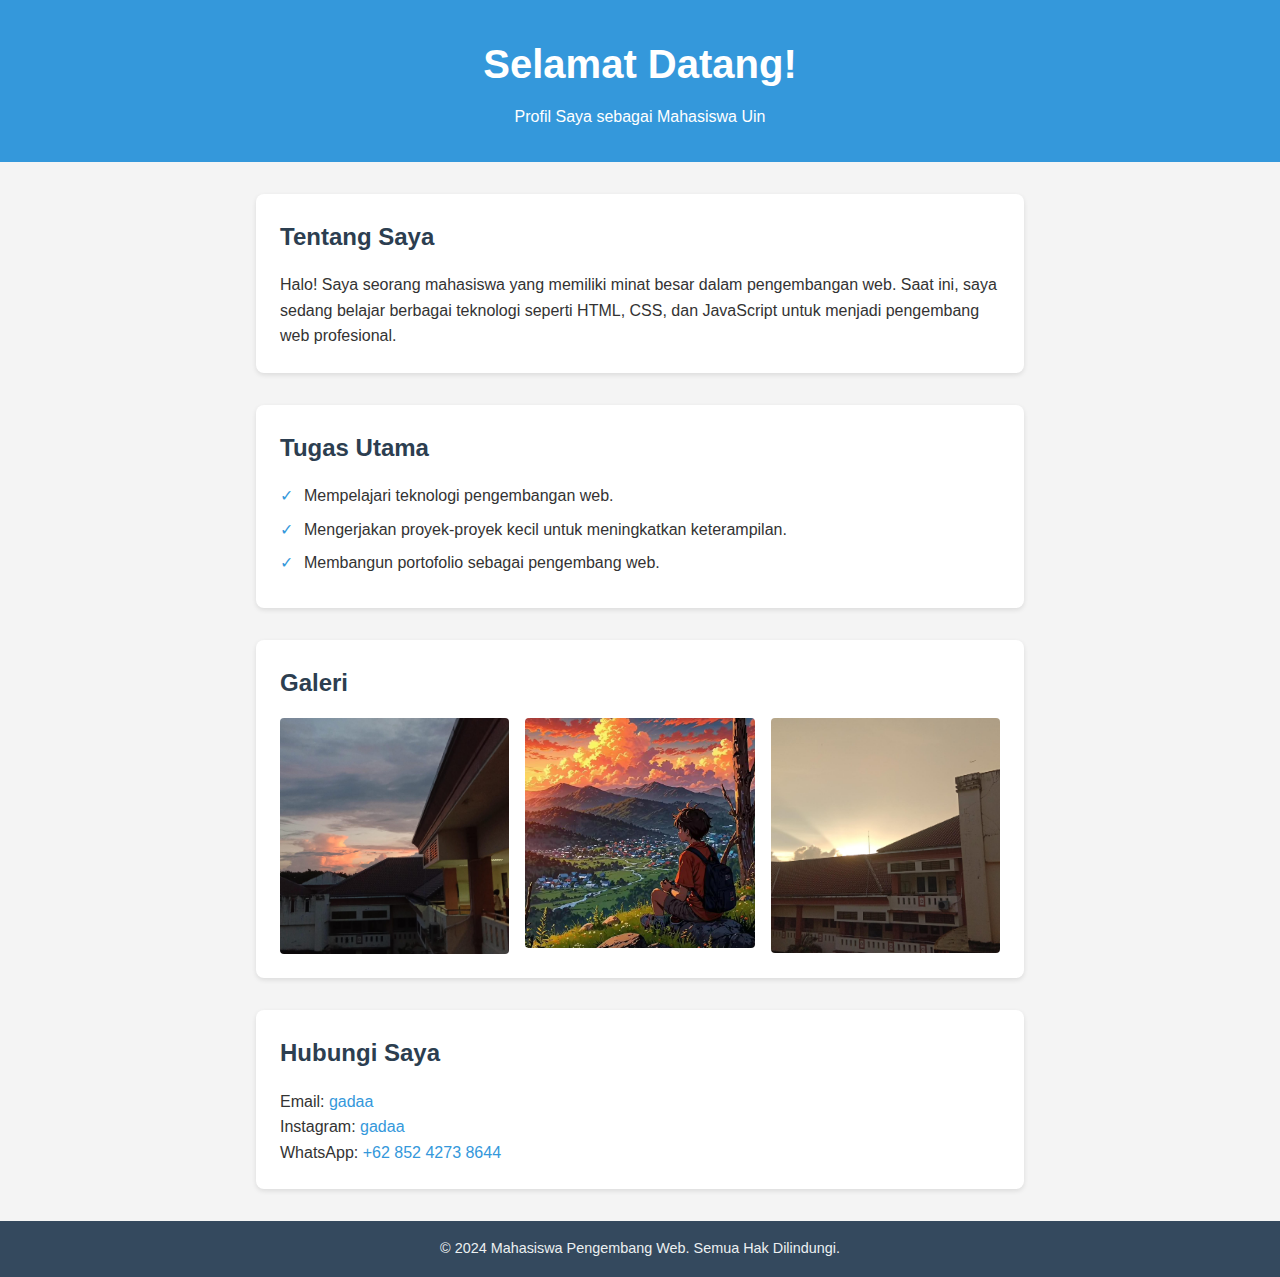
<file: pekerjaan/aboutme.html>
<!DOCTYPE html>
<html lang="id">
<head>
    <meta charset="UTF-8">
    <meta name="viewport" content="width=device-width, initial-scale=1.0">
    <title>About Me</title>
    <link rel="stylesheet" href="styles.css">
</head>
<body>
    <header class="header">
        <h1>Selamat Datang!</h1>
        <p>Profil Saya sebagai Mahasiswa Uin</p>
    </header>

    <main class="main-content">
        <section class="about">
            <h2>Tentang Saya</h2>
            <p>Halo! Saya seorang mahasiswa yang memiliki minat besar dalam pengembangan web. Saat ini, saya sedang belajar berbagai teknologi seperti HTML, CSS, dan JavaScript untuk menjadi pengembang web profesional.</p>
        </section>

        <section class="tasks">
            <h2>Tugas Utama</h2>
            <ul>
                <li>Mempelajari teknologi pengembangan web.</li>
                <li>Mengerjakan proyek-proyek kecil untuk meningkatkan keterampilan.</li>
                <li>Membangun portofolio sebagai pengembang web.</li>
            </ul>
        </section>

        <section class="gallery">
            <h2>Galeri</h2>
            <div class="gallery-container">
                <img src="img/senja.jpg" alt="" class="gallery-item">
                <img src="img/lonely.jpg" alt="" class="gallery-item">
                <img src="img/skyy.jpg" alt="" class="gallery-item">
            </div>
        </section>

        <section class="contact">
            <h2>Hubungi Saya</h2>
            <p>Email: <a href=#">gadaa</a></p>
            <p>Instagram: <a href="https://instagram.com">gadaa</a></p>
            <p>WhatsApp: <a href="https://wa.me/08524278644">+62 852 4273 8644</a></p>
        </section>
    </main>

    <footer class="footer">
        <p>&copy; 2024 Mahasiswa Pengembang Web. Semua Hak Dilindungi.</p>
    </footer>
</body>
</html>
</file>
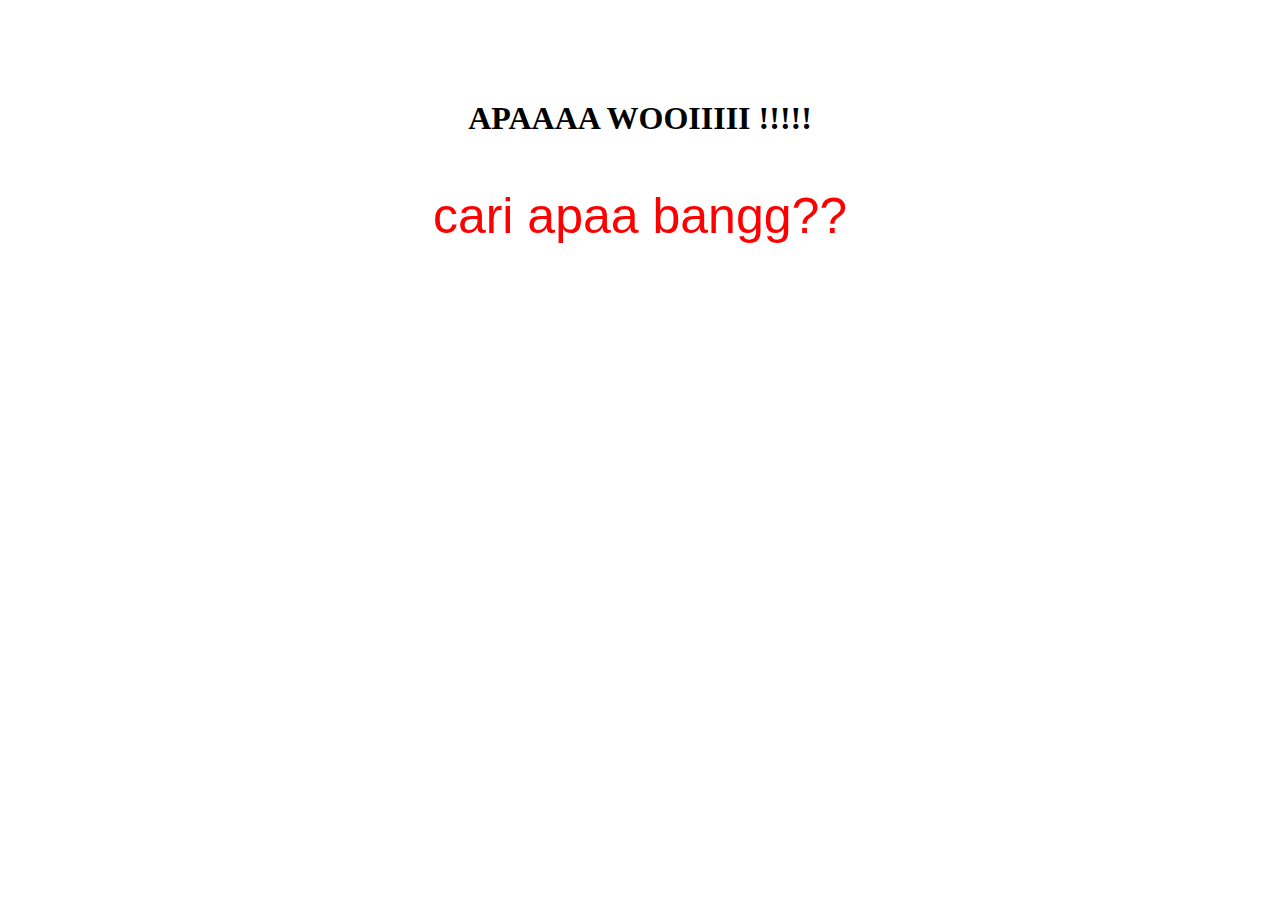
<file: pekerjaan/contactme.html>
<!DOCTYPE html>
<html lang="en">
<head>
    <meta charset="UTF-8">
    <meta name="viewport" content="width=device-width, initial-scale=1.0">
    <link rel="stylesheet" href="style.css">
    <title>Contact Me</title>
</head> 
<body>
    <h1 class="contactme">APAAAA WOOIIIII !!!!!</h1>
    <p class="text"> cari apaa bangg??</p>
</body>
</html>
</file>
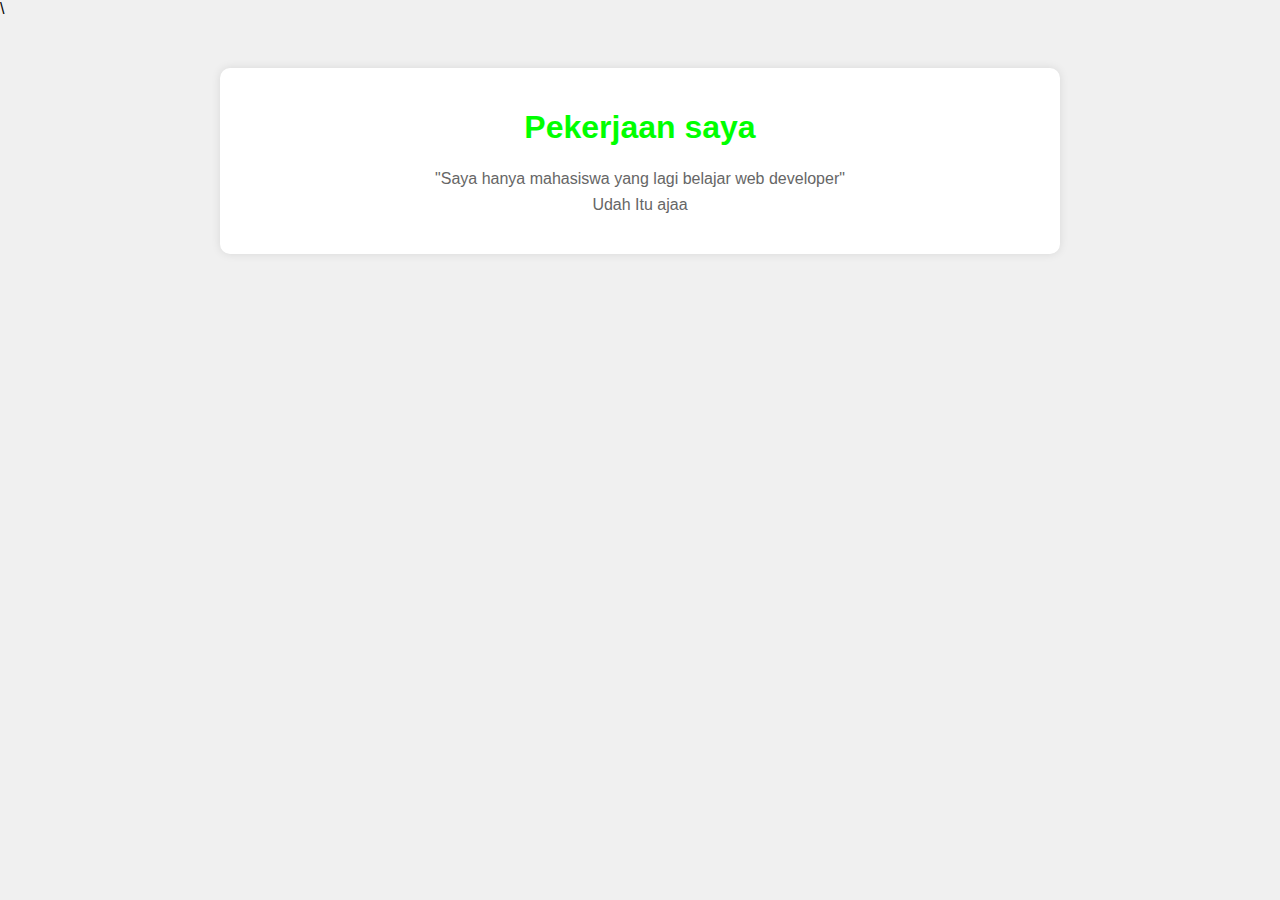
<file: pekerjaan/hire_me.html>
<!DOCTYPE html>\
<html lang="en">
<head>
    <meta charset="UTF-8">
    <meta name="viewport" content="width=device-width, initial-scale=1.0">    
    <title>Hire Me</title>
    <link rel="stylesheet" href="styless.css">
</head>
<body>
    <div class="container">
        <h1>Pekerjaan saya</h1>
            <p>"Saya hanya mahasiswa yang lagi belajar web developer" <br> Udah Itu ajaa</p>
    </div>
</body>
</html>
</file>
<file: pekerjaan/style.css>
.contactme{
    text-align: center;
    margin-top: 100px;
}

.text{
    text-align: center;
    font-family: 'Gill Sans', 'Gill Sans MT', Calibri, 'Trebuchet MS', sans-serif;
    font-size: 50px;
    margin-bottom: 20px;
    color: red;
}
</file>
<file: pekerjaan/styless.css>
/* styless.css */

body {
    font-family: Arial, sans-serif;
    background-color: #f0f0f0;
    margin: 0;
    padding: 0;
}

.container {
    max-width: 800px;
    margin: 50px auto;
    padding: 20px;
    background-color: #ffffff;
    border-radius: 10px;
    box-shadow: 0 0 10px rgba(0, 0, 0, 0.1);
}

h1 {
    color: #333;
    text-align: center;
    margin-bottom: 20px;
    color: lime;
}

p {
    color: #666;
    line-height: 1.6;
    text-align: center;
}
</file>
<file: pekerjaan/styles.css>
/* styles.css */

/* Reset and base styles */
* {
    margin: 0;
    padding: 0;
    box-sizing: border-box;
}

body {
    font-family: 'Arial', sans-serif;
    line-height: 1.6;
    color: #333;
    background-color: #f4f4f4;
}

/* Header styles */
.header {
    background-color: #3498db;
    color: #fff;
    text-align: center;
    padding: 2rem 0;
}

.header h1 {
    font-size: 2.5rem;
    margin-bottom: 0.5rem;
}

/* Main content styles */
.main-content {
    max-width: 800px;
    margin: 2rem auto;
    padding: 0 1rem;
}

section {
    background-color: #fff;
    border-radius: 8px;
    box-shadow: 0 2px 5px rgba(0, 0, 0, 0.1);
    padding: 1.5rem;
    margin-bottom: 2rem;
}

h2 {
    color: #2c3e50;
    margin-bottom: 1rem;
}

/* Tasks list styles */
.tasks ul {
    list-style-type: none;
}

.tasks li {
    margin-bottom: 0.5rem;
    padding-left: 1.5rem;
    position: relative;
}

.tasks li::before {
    content: '✓';
    color: #3498db;
    position: absolute;
    left: 0;
}

/* Gallery styles */
.gallery-container {
    display: grid;
    grid-template-columns: repeat(auto-fit, minmax(200px, 1fr));
    gap: 1rem;
}

.gallery-item {
    width: 100%;
    border-radius: 4px;
    transition: transform 0.3s ease;
}

.gallery-item:hover {
    transform: scale(1.05);
}

/* Contact styles */
.contact a {
    color: #3498db;
    text-decoration: none;
}

.contact a:hover {
    text-decoration: underline;
}

/* Footer styles */
.footer {
    background-color: #34495e;
    color: #ecf0f1;
    text-align: center;
    padding: 1rem 0;
    font-size: 0.9rem;
}

/* Responsive design */
@media (max-width: 600px) {
    .header h1 {
        font-size: 2rem;
    }

    .gallery-container {
        grid-template-columns: 1fr;
    }
}
</file>
